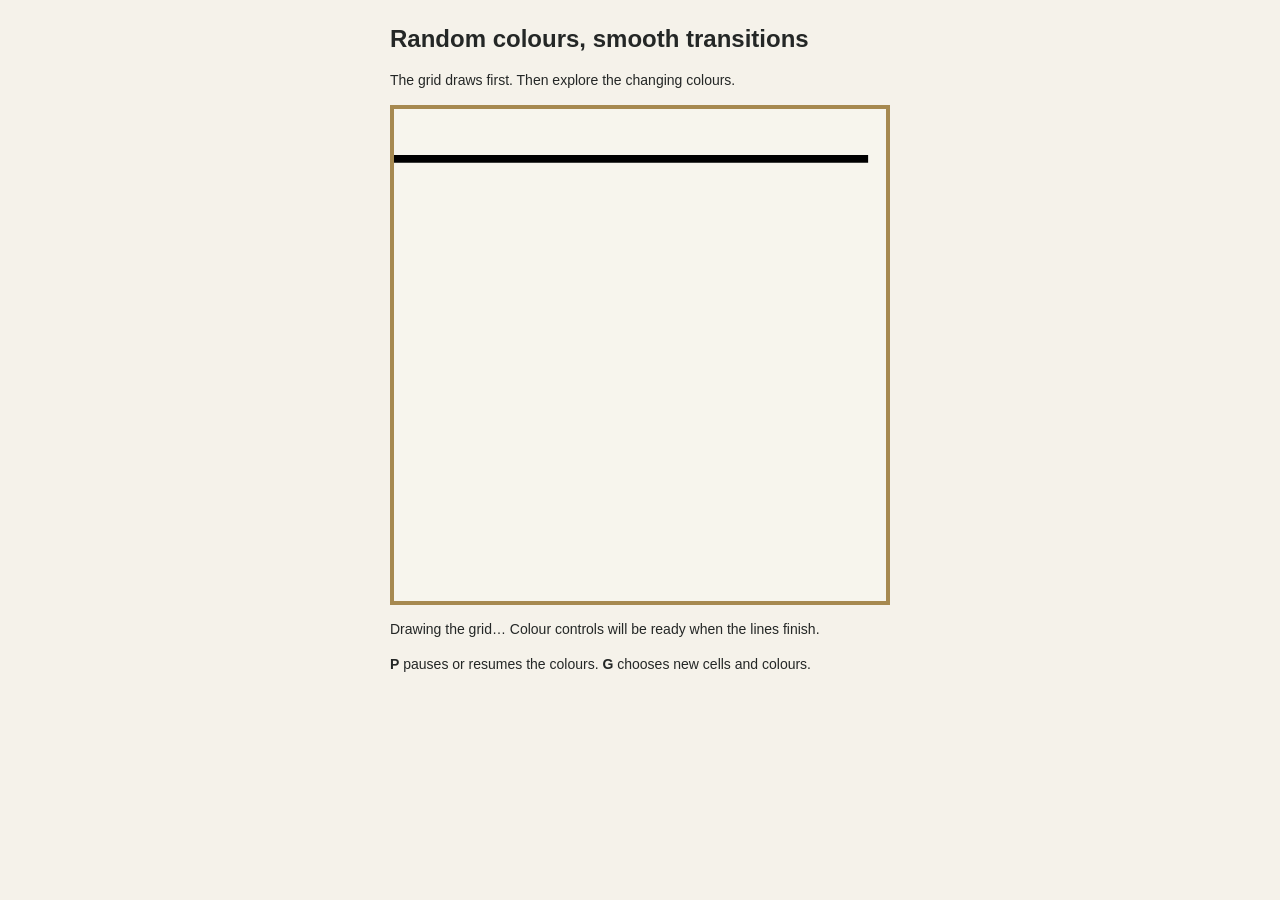
<file: 9103 creative coding/index.html>
<!DOCTYPE html>
<html lang="en">
  <head>
    <meta charset="utf-8" />
    <meta name="viewport" content="width=device-width, initial-scale=1.0">
    <title>Mondrian: Random colours, smooth transitions</title>
    <link rel="stylesheet" type="text/css" href="style.css">
    <script src="libraries/p5.min.js"></script>
    <script src="libraries/p5.sound.min.js"></script>
  </head>
  <body>
    <main>
      <h1>Random colours, smooth transitions</h1>
      <p>The grid draws first. Then explore the changing colours.</p>
      <div id="canvas-container"></div>
      <p id="colour-status" role="status">Drawing the grid… Colour controls will be ready when the lines finish.</p>
      <p><strong>P</strong> pauses or resumes the colours. <strong>G</strong> chooses new cells and colours.</p>
    </main>
    <script src="time-lines.js"></script>
    <script src="noise-mechanic-okun.js"></script>
    <script src="sketch.js"></script>
  </body>
</html>
</file>
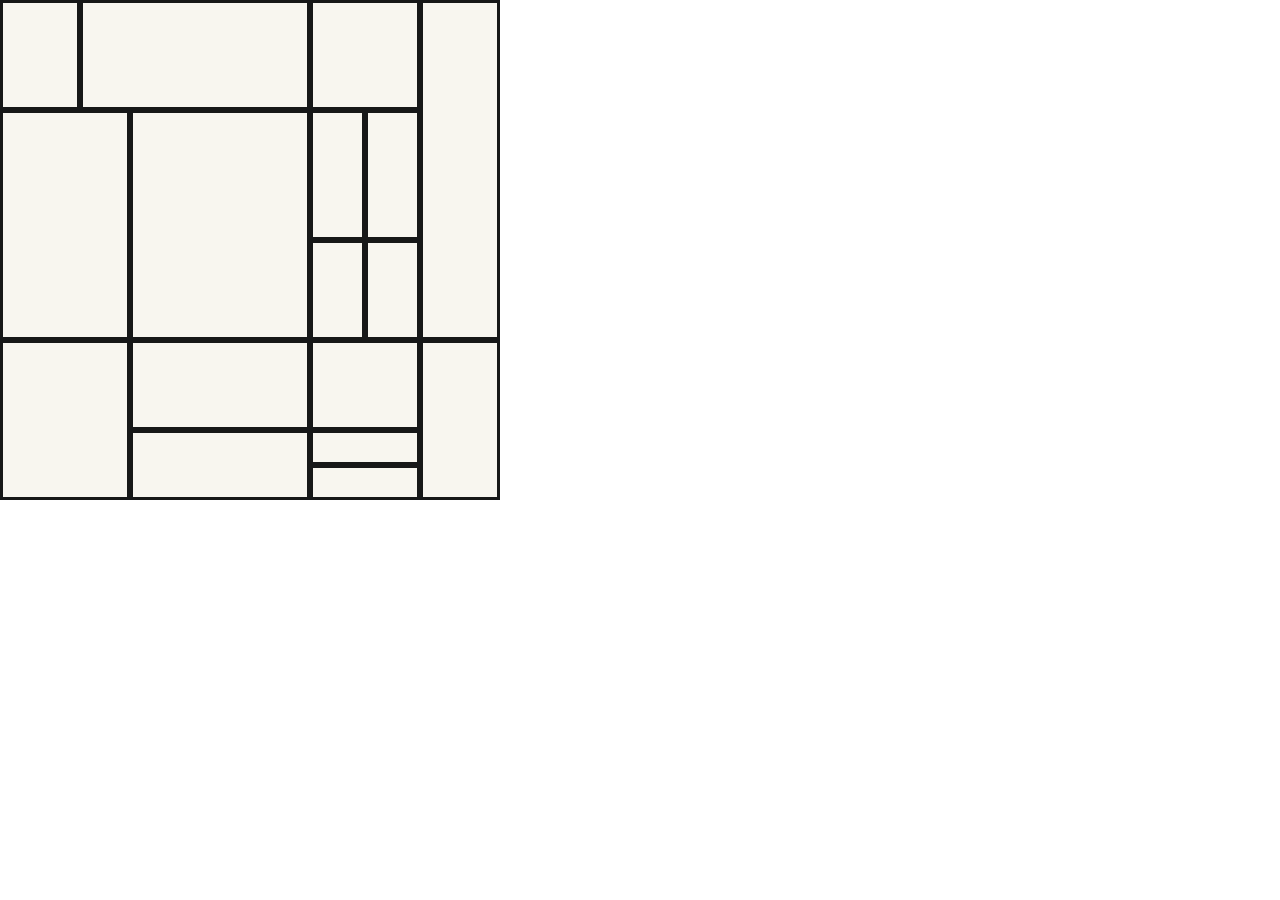
<file: iterations/iteration-07/index.html>
<!DOCTYPE html>
<html lang="en">
<head>
  <meta charset="utf-8">
  <meta name="viewport" content="width=device-width, initial-scale=1">
  <title>Jinsa — User input</title>
  <link rel="stylesheet" href="style.css">
  <script src="libraries/p5.min.js"></script>
</head>
<body>
  <div id="canvas-holder"></div>
  <script src="user-input.js"></script>
  <script src="sketch.js"></script>
</body>
</html>
</file>
<file: 9103 creative coding/style.css>
html, body {
  margin: 0;
  padding: 0;
  font-family: Arial, sans-serif;
  color: #242726;
  background: #f5f2ea;
}

main {
  max-width: 500px;
  margin: 24px auto;
  padding: 0 16px;
}

h1 { font-size: 24px; line-height: 1.25; }
p { font-size: 14px; line-height: 1.5; }

canvas {
  display: block;
  max-width: 100%;
  height: auto !important;
}
</file>
<file: iterations/iteration-07/style.css>
/* ChatGPT-assisted styling: display only the artwork canvas. */
html, body { margin: 0; padding: 0; background: white; }
#canvas-holder { width: min(500px, 100vw, 100dvh); }
#canvas-holder canvas {
  display: block;
  width: 100% !important;
  height: auto !important;
  touch-action: none;
}
</file>
